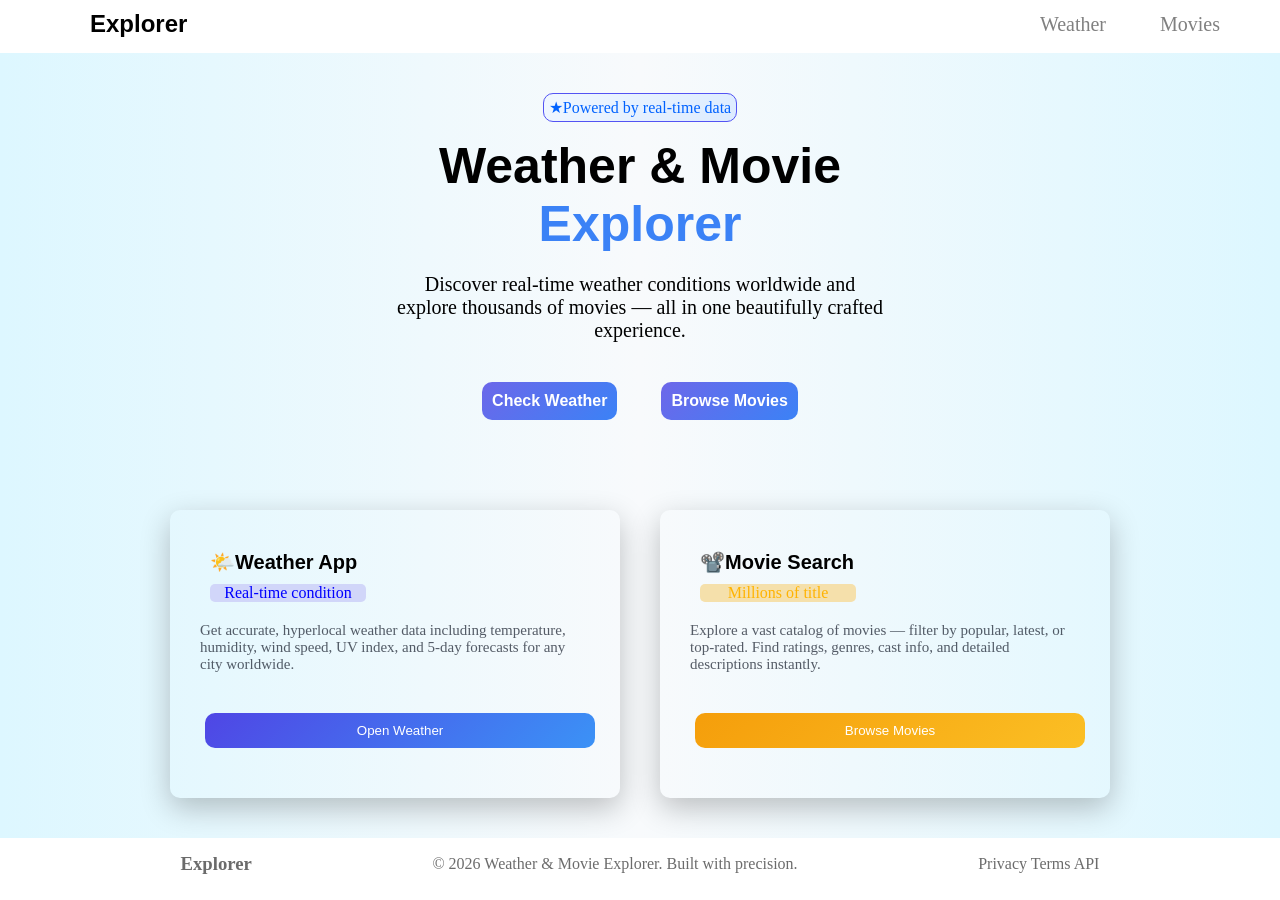
<file: index.html>
<!DOCTYPE html>
<html lang="en">
<head>
  <meta charset="UTF-8">
  <meta name="viewport" content="width=device-width, initial-scale=1.0">
  <title>Document</title>
  <link rel="stylesheet" href="style.css">
  
</head>
<body>
  <header id="head">
    <h2 id="name">Explorer</h2>
    <nav id="navbar">
       <a href="weather.html">Weather</a>
       <a href="movie.html">Movies</a>
    </nav>
  </header>

  <main id="hero">

    <section id="hero_sec1">
      <span id="real-time">★Powered by real-time data</span>
      <h1 id="title">Weather & Movie <br><span style="color:  #3B82F6;">Explorer</span></h1>
      <p id="about">Discover real-time weather conditions worldwide and <br> explore thousands of movies — all in one beautifully crafted <br> experience.</p>
      
      <button class="btn"  onclick="window.location.href='weather.html'">Check Weather</button>
      <button class="btn"  onclick="window.location.href='movie.html'">Browse Movies</button>
    </section>

    <section id="hero_sec2">

      <div class="desc">

        <h2 class="name">🌤️Weather App</h2>
        <p id="short1">Real-time condition</p>
        <p class="details">Get accurate, hyperlocal weather data including temperature, humidity, wind speed, UV index, and 5-day forecasts for any city worldwide.</p>
        <button id="desc-btn1" class="descr-btn" onclick="window.location.href='weather.html'">Open Weather </button>
      </div>

      <div class="desc">

        <h2 class="name">📽️Movie Search</h2>
        <p id="short2">Millions of title</p>
        <p class="details">Explore a vast catalog of movies — filter by popular, latest, or top-rated. Find ratings, genres, cast info, and detailed descriptions instantly.</p>
        <button id="desc-btn2" class="descr-btn" onclick="window.location.href='movie.html'">Browse Movies </button>
        
      </div>

    </section>
  </main>

  <footer id="foot">
    <h3 id="f1">Explorer</h3>
    <p id="f2">&copy 2026 Weather & Movie Explorer. Built with precision.</p>
    <p id="f3">Privacy  Terms  API</p>

  </footer>
</body>
</html>
</file>
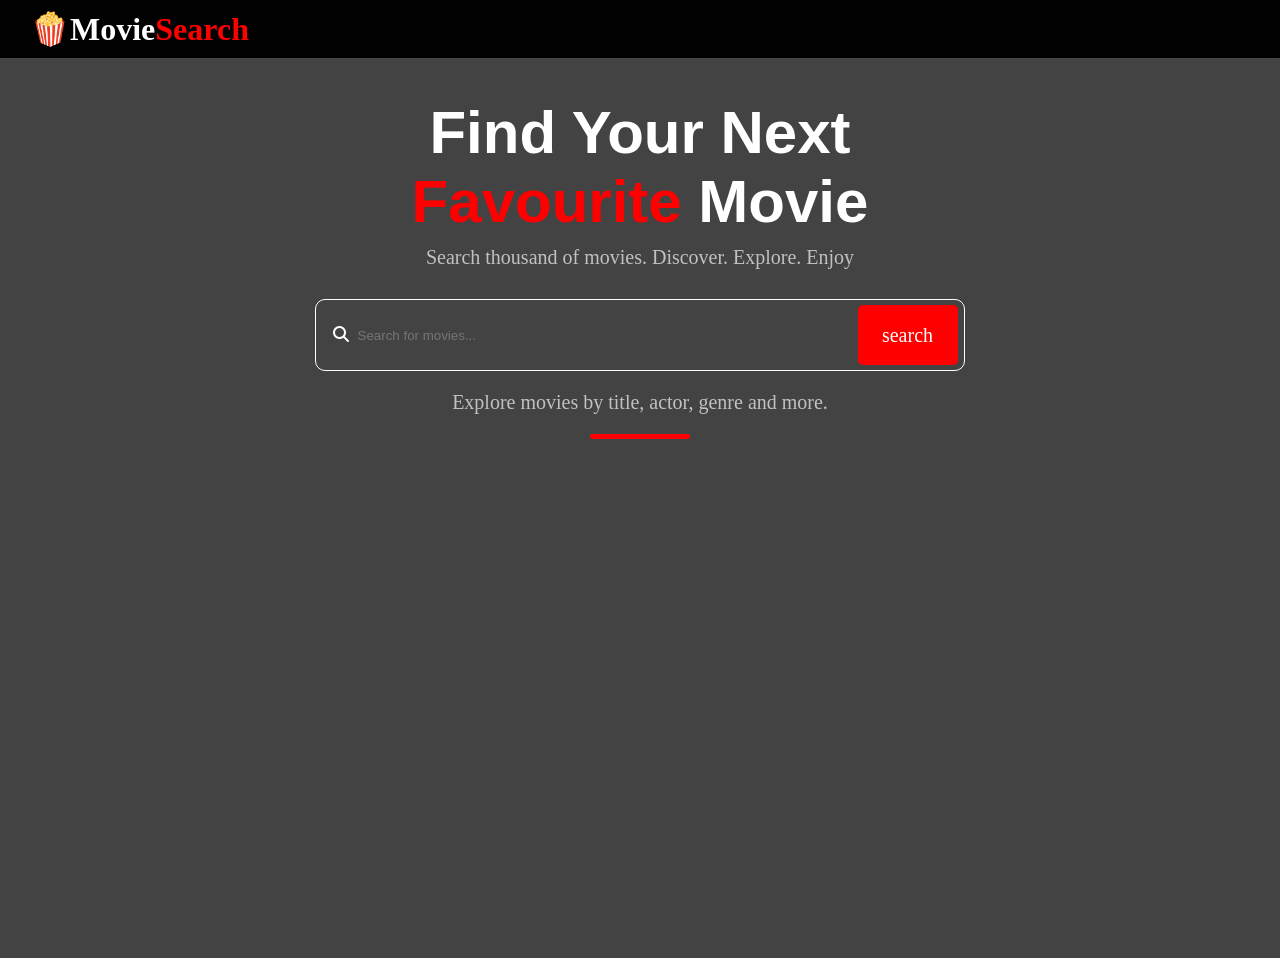
<file: movie.html>
<!DOCTYPE html>
<html lang="en">
<head>
  <meta charset="UTF-8">
  <meta name="viewport" content="width=device-width, initial-scale=1.0">
  <title>Document</title>
  <link rel="stylesheet"href="https://cdnjs.cloudflare.com/ajax/libs/font-awesome/6.7.2/css/all.min.css">
 <link rel="stylesheet" href="movie.css">
 
</head>
<body id="main-body">
  <header id="nav" >
    <h1  id="heading" onclick="window.location.href='movie.html'" >🍿Movie<span style="color: REd;">Search</span></h1>
  </header>
  <main id="hero">
      <h1 id="movie">Find Your Next <br><span style="color: red;">Favourite</span> Movie</h1>

      <p id="content">Search thousand of movies. Discover. Explore. Enjoy</p>

      <div id="search-box">

        <div id="search-bar">
          <i class="fa-solid fa-magnifying-glass" id="search-icon"></i>
          <input type="text" placeholder="Search for movies..." id="search-area">
        </div>

        <button id="search">search</button>

      </div>

      <p id="explore">Explore movies by title, actor, genre and more.</p>

      <div id="break"></div>
      
  </main>

  <script>

      let searchBox = document.getElementById("search-area");
      let clk = document.getElementById("search") 
      
      clk.addEventListener("click",()=>{
        let moviename = searchBox.value.trim()
        getMovie(moviename)
      })

      searchBox.addEventListener("keydown", (e) => {
         if (e.key === "Enter") {
            getMovie(searchBox.value.trim());
          }
       });
      

      async function getMovie(movieName){
         let url = `https://www.omdbapi.com/?t=${movieName}&apikey=84eefa96`

         try{
          let response = await fetch(url)
          let data = await response.json()
          console.log(data)
          
          if(data.Response != "True"){
          alert("Enter The Correct Movie Name")
}

else{     
   
         document.getElementById("main-body").innerHTML =
          `<header id="nav">
          <h1  id="heading" onclick="window.location.href='movie.html'">🍿Movie<span style="color:red;">Search</span></h1>
         </header>

  <main id="hero-2">
    <section id="sec-1" class="sections">
      <img src="${data.Poster}" alt="N/A"  id="poster">
      <div id="trailer">
         <a href="https://www.youtube.com/results?search_query=${data.Title}+official+trailer" id="trailor-link">Watch Trailer</a>
      </div>

    </section>

    <section id="sec-2" class="sections">
      <div id="basic-1">  
      <h1 id="title">${data.Title}</h1>
      <p id="yrrr">${data.Year} &nbsp; <span style="border:1px solid white; border-radius:2px; padding:1px">${data.Rated}</span> &nbsp; ${data.Released} &nbsp; ${data.Runtime}</p>
      <p id="genre">${data.Genre}</p>
      </div>
      <div id="basic-2">
        <div class="basic-details">
          <h3>Director</h3>
          <p>${data.Director}</p>
        </div>
        <div class="basic-details">
          <h3>Writer</h3>
          <p>${data.Writer}</p>
        </div>
        <div class="basic-details">
          <h3>Actors</h3>
          <p>${data.Actors}</p>
        </div>
        <div class="basic-details">
          <h3>Language</h3>
          <p>${data.Language}</p>
        </div>
        <div class="basic-details">
          <h3>Country</h3>
          <p>${data.Country}</p>
        </div>
        <div class="basic-details">
          <h3>Awards</h3>
          <p>${data.Awards}</p>
        </div>
      </div>

      <div id="plot">
        <h3 id="plot-head">plot</h3>
       ${data.Plot}
      </div>
    </section>

    <section id="sec-3" class="sections">
      <h3 style="font-weight:800;font-family: Arial, Helvetica, sans-serif;">Ratings</h3>
      <div id="ratings">
        <div class = "diff-ratings">
          <h3>🌐${data.Ratings[0] ? data.Ratings[0].Source : "N/A"}</h3>
          <p>${data.Ratings[0] ? data.Ratings[0].Value : "N/A"}</p>
        </div>
        <div class = "diff-ratings">
          <h3>🍅${data.Ratings[1] ? data.Ratings[1].Source : "N/A"}</h3>
          <p>${data.Ratings[1] ? data.Ratings[1].Value : "N/A"}</p>
        </div>
        <div class = "diff-ratings">
          <h3>🎬${data.Ratings[2] ? data.Ratings[2].Source : "N/A"}</h3>
          <p>${data.Ratings[2] ? data.Ratings[2].Value : "N/A"}</p>
        </div>
        
      </div>

      <div id="extra-data">
       <div class = "external">
          <h3>Box office</h3>
          <p>${data.BoxOffice}</p>
        </div>
        <div class = "external">
          <h3>Type</h3>
          <p>${data.Type}</p>
        </div>
        <div class = "external">
          <h3>DVD</h3>
          <p>${data.DVD}</p>
        </div>
        <div class = "external">
          <h3>Production</h3>
          <p>${data.Production}</p>
        </div>
        <div class = "external">
          <h3>Website</h3>
          <p>${data.Website}</p>
        </div>
        <div class = "external">
          <h3>IMDb ID</h3>
          <p>${data.imdbID}</p>
        </div>

      </div>
    </section>

    </div>
  </main>`;
        
        }
        
   


         }
         catch(error){
          console.log("error detected",error)
         }
      }



  </script>
</body>
</html>
</file>
<file: style.css>
*{
      margin: 0;
      padding: 0;
      box-sizing: border-box;
    }
#head{
  display: flex;
  justify-content: space-between;
  align-items: center;
  padding: 10px 10px;
  margin-bottom: 5px;
    }
#name{
  font-family: 'Franklin Gothic Medium', 'Arial Narrow', Arial, sans-serif;
  margin-left: 80px;   
}

 
#navbar a{
  text-decoration: none;
  color: grey;
  font-size: 20px;
  padding-right: 50px;
}

#hero{
background: linear-gradient(90deg,#DDF7FF  0%,#F8FAFC 50%,#DDF7FF 100%);
  padding-top: 15px;
}
#hero_sec1{
  padding: 30px;
  text-align: center;
}
#real-time{
  border: 1px solid rgb(83, 83, 243);
  color: #0062ff;
  background: linear-gradient(135deg, #F0F7FF, #DCEBFF);
  padding: 5px;
  border-radius: 10px;
   
}
#title{
   font-size: 50px;
   font-weight: 800;
   font-family: "Poppins", sans-serif;
   margin-top: 20px;
}
 
#about{
  font-size: 20px;
  margin: 20px;
}
.btn{
  padding: 10px;
  margin: 20px;
  border-radius: 10px;
  font-family: "Poppins", sans-serif;
  font-size: 16px;
  font-weight: 600;
  background: linear-gradient(135deg, #4e46e5d0, #3B82F6);
  color: white;
  border: none;
}
.btn:hover{
  background: linear-gradient(135deg, #4F46E5, #0364ff);
  transform: translateY(-4px);
  
}

#hero_sec2{
  display: flex;
  justify-content: space-between;
  align-items: center;
  padding:20px 150px;
}
.desc{
  background-color: transparent;
  padding: 30px;
  margin: 20px;
  box-shadow:0 10px 30px rgba(0, 0, 0, 0.24) ;
  border-radius: 10px;
}
.name{
  font-size: 20px;
   font-weight: 800;
   font-family: "Poppins", sans-serif;
   margin: 10px;
}
#short1{
  background-color: rgb(209, 214, 249);
  color: blue;
  margin: 10px;
  width: 40%;
  text-align: center;
  border-radius: 5px;
}
#short2{
  background-color: rgba(246, 222, 165, 0.932);
  color: rgb(255, 179, 1);
  margin: 10px;
  width: 40%;
  text-align: center;
  border-radius: 5px;
}

.details{
  font-size:15px ;
  font-weight: 100;
  color: rgba(17, 24, 39, 0.7);
  margin: 20px 0px;
}

.descr-btn{
  width: 100%;
  padding: 10px;
  margin: 20px 5px;
  border-radius: 10px;
  border: none;
  color: white;
}
#desc-btn1{
   background: linear-gradient(135deg, #4F46E5, #3b92f6);
}
#desc-btn1:hover{
   background: linear-gradient(135deg, #8984f0, #0062ff);
   transform: translateY(-4px);
}
#desc-btn2{
    background: linear-gradient(135deg, #F59E0B, #FBBF24);
}
#desc-btn2:hover{
    background: linear-gradient(135deg, #ffa304, #a27400);
    transform: translateY(-4px);
}
#foot{
  display: flex;
  justify-content: space-evenly;
  align-items: center;
  padding: 15px 0px;
  color: rgba(0, 0, 0, 0.581);
}
</file>
<file: movie.css>
*{
  margin: 0;
  padding: 0;
  box-sizing: border-box;
   
}
#nav{
  background-color: rgb(1, 1, 1);
  color: white;
  padding: 10px 30px;
}
#hero{
  
  background: rgba(8, 8, 8, 0.762) url("https://images.pexels.com/photos/6188405/pexels-photo-6188405.jpeg");
  background-repeat:no-repeat ;
  background-size: cover;
  background-position: center;
  background-attachment: fixed;
  background-blend-mode: darken;
  height: 100vh;
  text-align: center;
  color: white;
  display: flex;
  flex-direction: column;
  align-items: center;
}
#movie{
  font-size: 60px;
  font-weight: 700;
  font-family: "Poppins", sans-serif;
  padding-top: 40px;
  padding-bottom: 10px;
}
#content{
  font-size: 20px;
  font-weight: 400;
  margin-bottom: 30px;
  color: rgba(255, 255, 255, 0.67);
}
#search-box{
  display: flex;
  justify-content: center;
  align-items: center; 
  padding: 5px 0px 5px 10px ;
  margin-bottom:20px;
  width: 650px;
  border: 1px solid white;
  border-radius: 10px;
}
#search-area{
  height: 50px;
  width: 500px;
  border: none;
  background-color: transparent;
  outline: none;
  margin-left: 5px;
  color: white;
}
#search{
  height: 60px;
  width: 100px;
  padding: 12px 2px;
  display: flex;
  justify-content: center;
  align-items: center;
  font-weight: 400;
  font-size: 20px;
  color: white;
  background-color: red;
  border: none;
  border-radius: 5px;
  font-family: 'Times New Roman', Times, serif;
}
#search:hover{
  background-color: rgba(255, 0, 0, 0.948);
  transform: translateY(-1px);
  border: 1px solid rgba(255, 255, 255, 0.67);
}
#explore{
  font-size: 20px;
  font-weight: 400;
  margin-bottom: 20px;
   color: rgba(255, 255, 255, 0.67);
}
#break{
  background-color: red;
  height: 5px;
  width: 100px;
  border-radius: 5px;
}




#hero-2{
  display: flex;
  justify-content: space-around;
  align-items: center;
  background-color: rgb(1, 1, 1);
   color: white;
}

.sections{
  height: 100vh;
  width:30vw;
}


#sec-1{
  
  display: flex;
  flex-direction: column;
  align-items: center;
}


#poster{
  height: 400px;
  width: 30vw;
  margin: 20px 0px;
}

 
#trailer{
  color: white;
  background-color: red;
  width: 200px;
  height: 40px;
  display: flex;
  justify-content: center;
  align-items: center;
  border-radius: 10px;
}
#trailer:hover{
  transform: translateY(-2px);
  transform: scale(1.01);
}

#trailor-link{
 text-decoration: none;
 color: white;
 font-size: 20px;
 font-weight:800 ;

}
#sec-2{
  display: flex;
  flex-direction: column;
 
}

#title{
  margin-bottom: 5px;

}
#yrrr{
   margin-bottom: 5px;
}
 
#genre{
  color: red;
}

#basic-2 {
    display: flex;
    flex-direction: column;
    gap: 15px;
    margin-top: 15px;
}

.basic-details {
    display: flex;
    gap: 15px;
    padding: 10px 0;
    border-bottom: 1px solid #e98f8f53;
}

.basic-details h3 {
    width: 100px;
    margin: 0;
    font-size: 16px;
}

.basic-details p {
    margin: 0;
    color: white;
    flex: 1;
}

#plot{
  margin: 10px 0px;
}
#plot-head{
  margin: 10px 0px;
}
#sec-3{
  display: flex;
  flex-direction: column;
}

#ratings{
  display: flex;
  flex-direction: column;
  margin: 10px 0px 50px 0px;
  border: 1px solid rgba(255, 255, 255, 0.455);
  padding: 20px;
  border-radius: 20px;
}

.diff-ratings{
  display: flex;
  justify-content: space-between;
  border-bottom: 0.2px solid rgba(255, 255, 255, 0.478);
  margin-bottom: 10px;
  padding-bottom: 5px;
  
}
#extra-data{
  display: flex;
  flex-direction: column;
  border: 1px solid rgba(255, 255, 255, 0.455);
  padding: 20px;
  border-radius: 20px;
}
.external{
  display: flex;
  justify-content: space-between;
  border-bottom: 0.2px solid rgba(255, 255, 255, 0.478);
  margin-bottom: 10px;
  padding-bottom: 5px;
}
</file>
